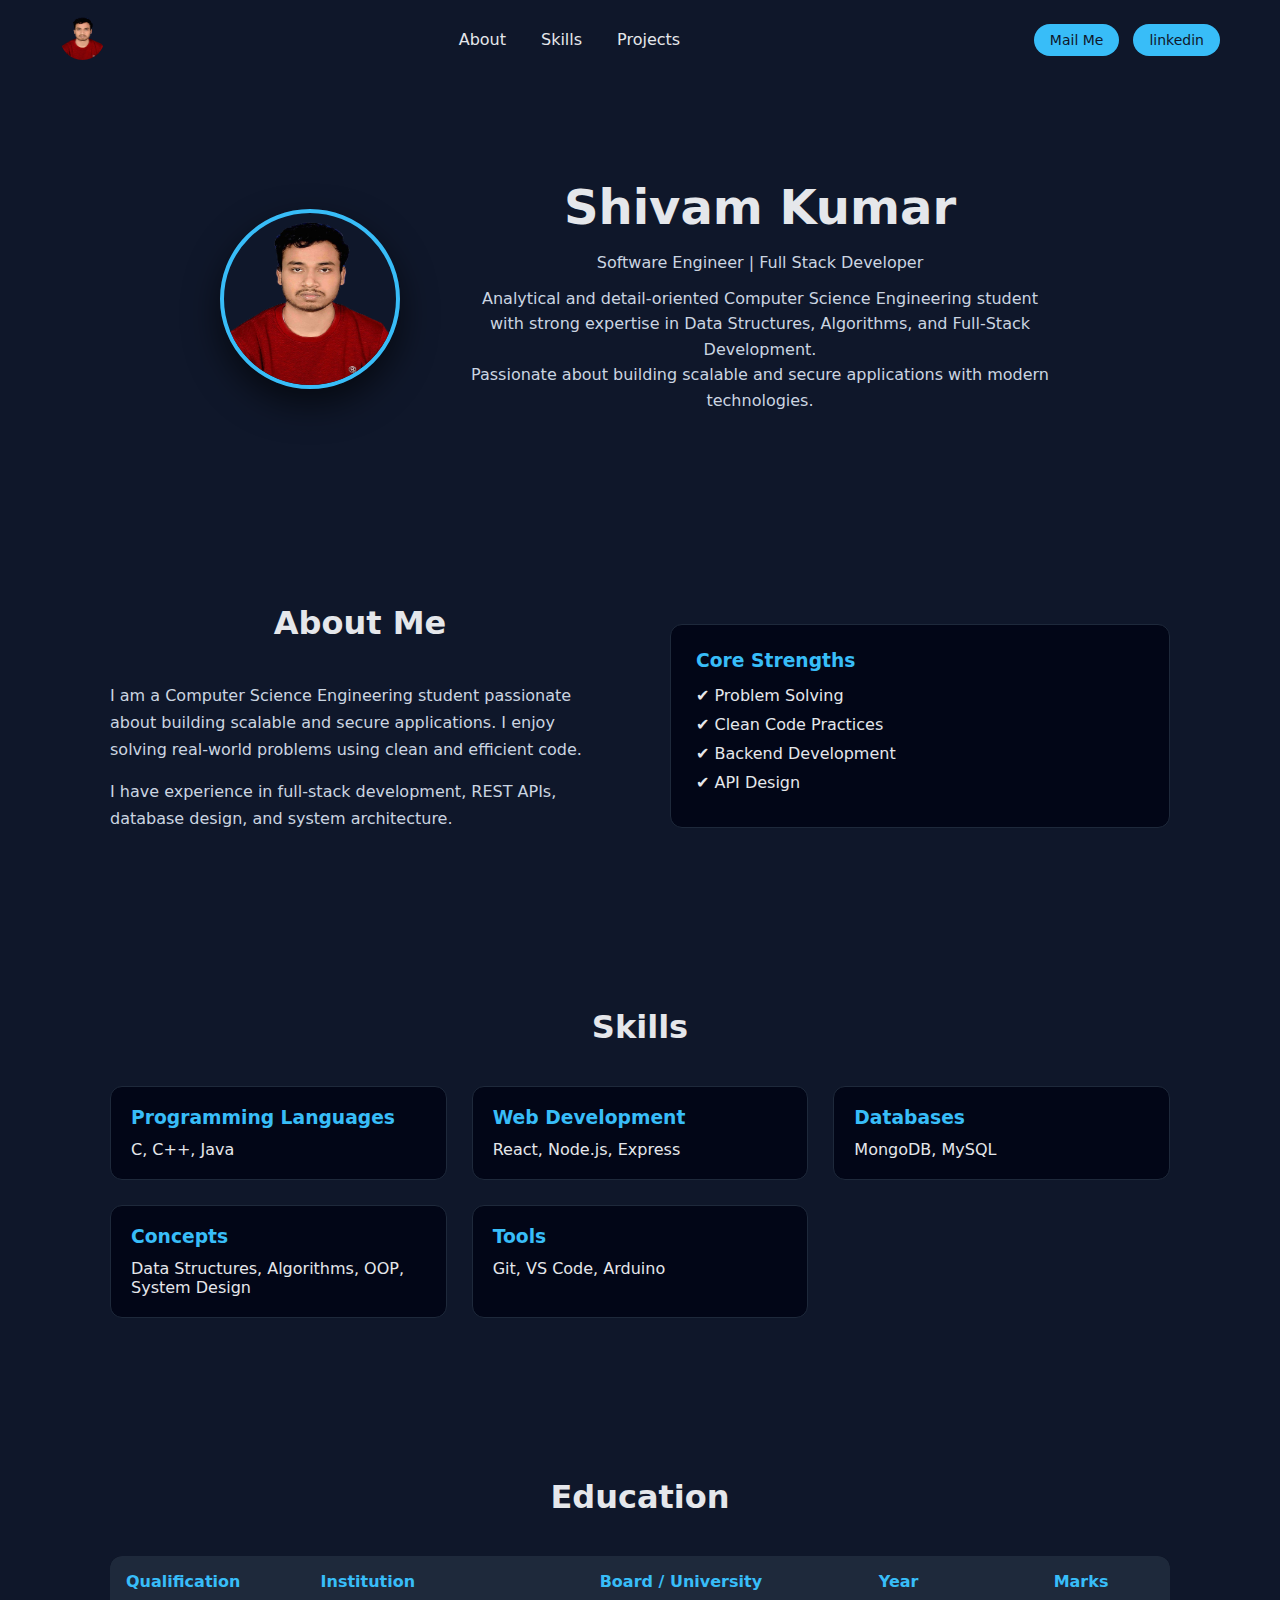
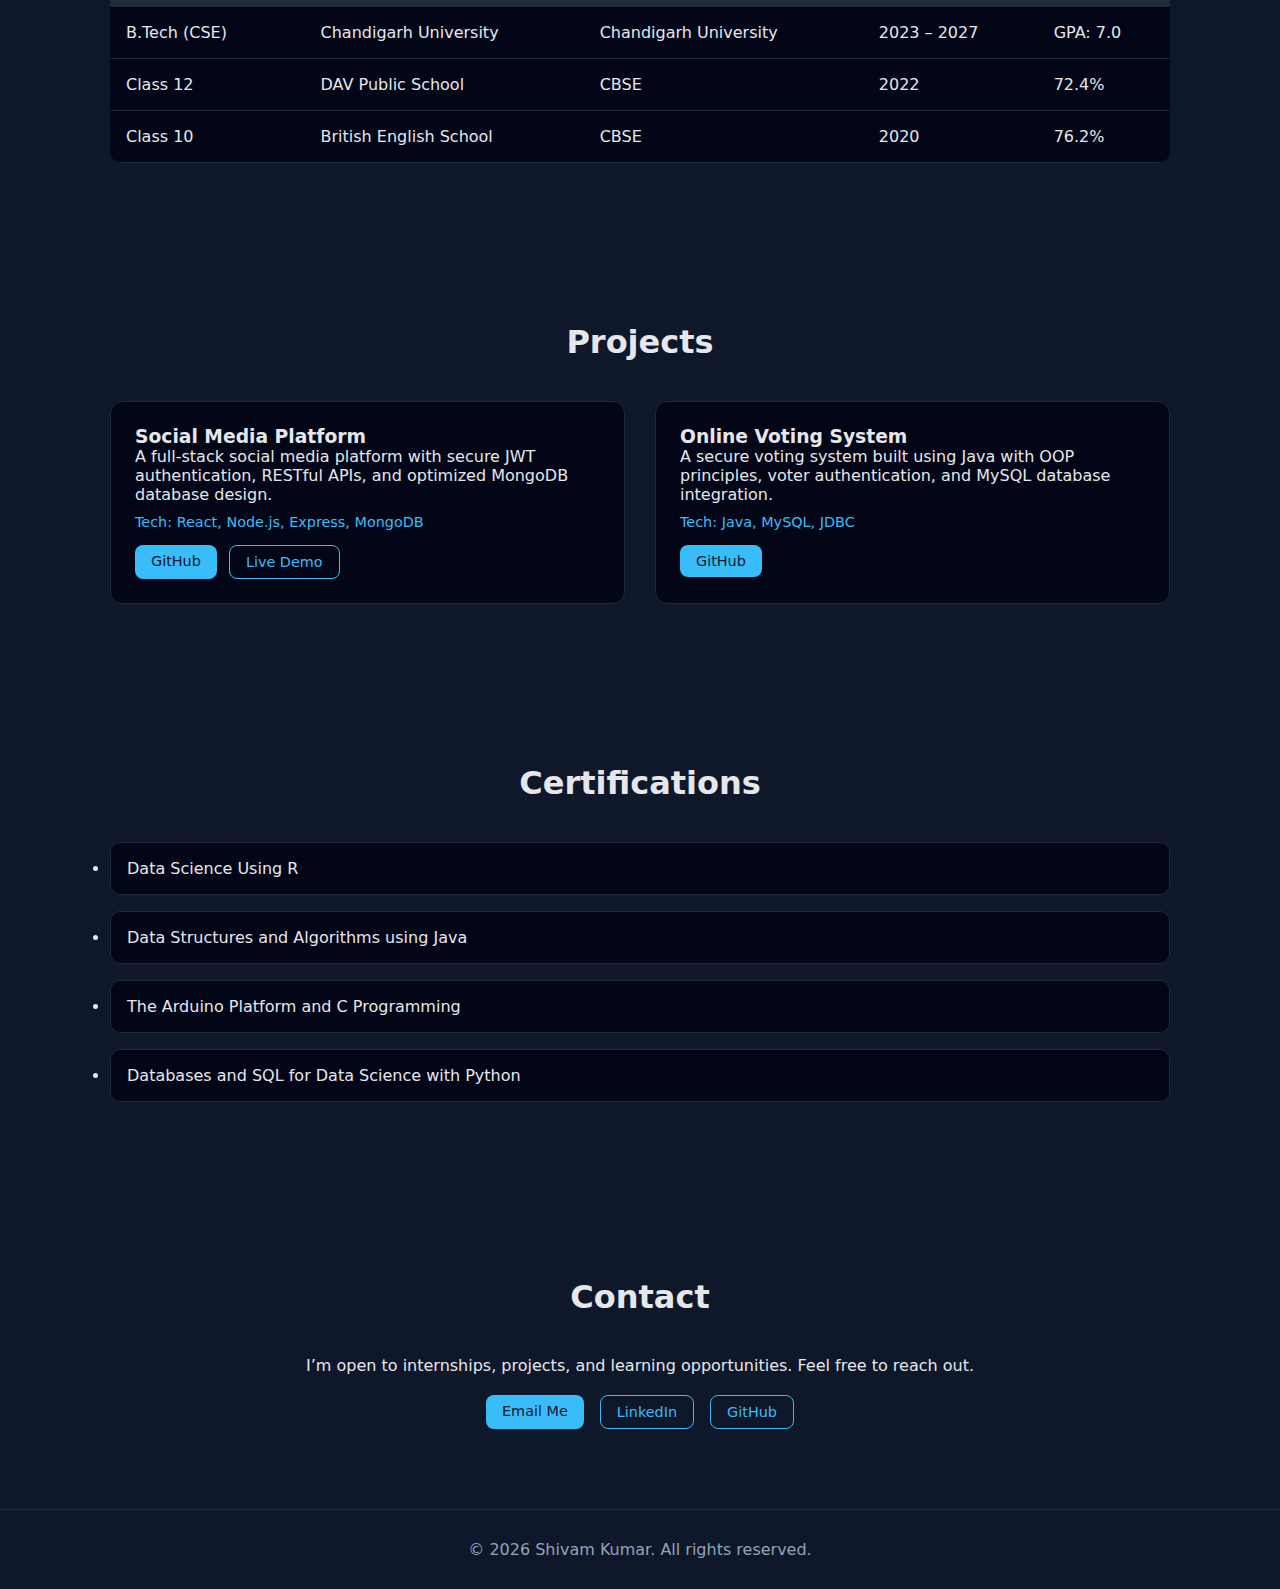
<file: index.html>
<!DOCTYPE html>
<html lang="en">
<head>
    <meta charset="UTF-8">
    <meta name="viewport" content="width=device-width, initial-scale=1.0">
    <title>Shivam Kumar</title>
    <link rel="stylesheet" href="style.css">
</head>
<body>
    <!-- Navigation -->
    <nav class="navigation">
        <div class="left">
            <img src="nav_logo.png" alt="" class="logo" height="2500px">
        </div>
        <div class="mid">
            <a href="#about" class="mid_items">About</a>
            <a href="#skills" class="mid_items">Skills</a>
            <a href="#projects" class="mid_items">Projects</a>
        </div>
        <div class="right">
            <a href="mailto:shivam40180@gmail.com">Mail Me</a>
            <a href="https://www.linkedin.com/in/shivam-kumar-5aba3828a" target="_blank">linkedin</a>
        </div>
    </nav>
    <!-- Hero Section -->
    <section class="hero">
        <div class="right">
            <img src="nav_logo.png" alt="error">
        </div>
        <div class="left">
            <h1>Shivam Kumar</h1>
            <p>Software Engineer | Full Stack Developer</p>
            <p>Analytical and detail-oriented Computer Science Engineering student  <br>with strong expertise in Data Structures, Algorithms, and Full-Stack Development. <br> Passionate about building scalable and secure applications with modern technologies.</p>
        </div>

    </section>
    <!-- About Section -->
<section class="about" id="about">
  <div class="about-container">

    <div class="about-left">
      <h2>About Me</h2>
      <p>
        I am a Computer Science Engineering student passionate about building
        scalable and secure applications. I enjoy solving real-world problems
        using clean and efficient code.
      </p>

      <p>
        I have experience in full-stack development, REST APIs,
        database design, and system architecture.
      </p>
    </div>

    <div class="about-right">
      <div class="about-card">
        <h3>Core Strengths</h3>
        <ul>
          <li>✔ Problem Solving</li>
          <li>✔ Clean Code Practices</li>
          <li>✔ Backend Development</li>
          <li>✔ API Design</li>
        </ul>
      </div>
    </div>

  </div>
</section>
     <section class="skills" id="skills">
  <h2>Skills</h2>

  <div class="skills-container">

    <div class="skill-card">
      <h3>Programming Languages</h3>
      <p>C, C++, Java</p>
    </div>

    <div class="skill-card">
      <h3>Web Development</h3>
      <p>React, Node.js, Express</p>
    </div>

    <div class="skill-card">
      <h3>Databases</h3>
      <p>MongoDB, MySQL</p>
    </div>

    <div class="skill-card">
      <h3>Concepts</h3>
      <p>Data Structures, Algorithms, OOP, System Design</p>
    </div>

    <div class="skill-card">
      <h3>Tools</h3>
      <p>Git, VS Code, Arduino</p>
    </div>

  </div>
</section>

        <section class="education">
  <h2>Education</h2>
  <div class="table-wrapper">
    <table>
      <thead>
        <tr>
          <th>Qualification</th>
          <th>Institution</th>
          <th>Board / University</th>
          <th>Year</th>
          <th>Marks</th>
        </tr>
      </thead>

      <tbody>
        <tr>
          <td>B.Tech (CSE)</td>
          <td>Chandigarh University</td>
          <td>Chandigarh University</td>
          <td>2023 – 2027</td>
          <td>GPA: 7.0</td>
        </tr>

        <tr>
          <td>Class 12</td>
          <td>DAV Public School</td>
          <td>CBSE</td>
          <td>2022</td>
          <td>72.4%</td>
        </tr>

        <tr>
          <td>Class 10</td>
          <td>British English School</td>
          <td>CBSE</td>
          <td>2020</td>
          <td>76.2%</td>
        </tr>
      </tbody>
    </table>
  </div>
</section>
<section class="projects" id="projects">
  <h2>Projects</h2>

  <div class="project-container">

    <div class="project-card">
      <h3>Social Media Platform</h3>
      <p>
        A full-stack social media platform with secure JWT authentication,
        RESTful APIs, and optimized MongoDB database design.
      </p>
      <p class="tech">Tech: React, Node.js, Express, MongoDB</p>
      <div class="buttons">
        <a href="#" class="btn">GitHub</a>
        <a href="#" class="btn-outline">Live Demo</a>
      </div>
    </div>

    <div class="project-card">
      <h3>Online Voting System</h3>
      <p>
        A secure voting system built using Java with OOP principles,
        voter authentication, and MySQL database integration.
      </p>
      <p class="tech">Tech: Java, MySQL, JDBC</p>
      <div class="buttons">
        <a href="#" class="btn">GitHub</a>
      </div>
    </div>

  </div>
</section>
<section class="certificates">
  <h2>Certifications</h2>

  <ul class="cert-list">
    <li>Data Science Using R</li>
    <li>Data Structures and Algorithms using Java</li>
    <li>The Arduino Platform and C Programming</li>
    <li>Databases and SQL for Data Science with Python</li>
  </ul>
</section>
<section class="contact">
  <h2>Contact</h2>

  <p>
    I’m open to internships, projects, and learning opportunities.
    Feel free to reach out.
  </p>

  <div class="contact-links">
    <a href="mailto:shivam40180@gmail.com" class="btn">Email Me</a>
    <a href="https://www.linkedin.com/in/shivam-kumar-5aba3828a" target="_blank" class="btn-outline">LinkedIn</a>
    <a href="https://github.com/shivam40180" target="_blank" class="btn-outline">GitHub</a>
  </div>
</section>
<footer class="footer">
  <p>
    © 2026 Shivam Kumar. All rights reserved. <br>
  </p>
</footer>
</body>
</html>
</file>
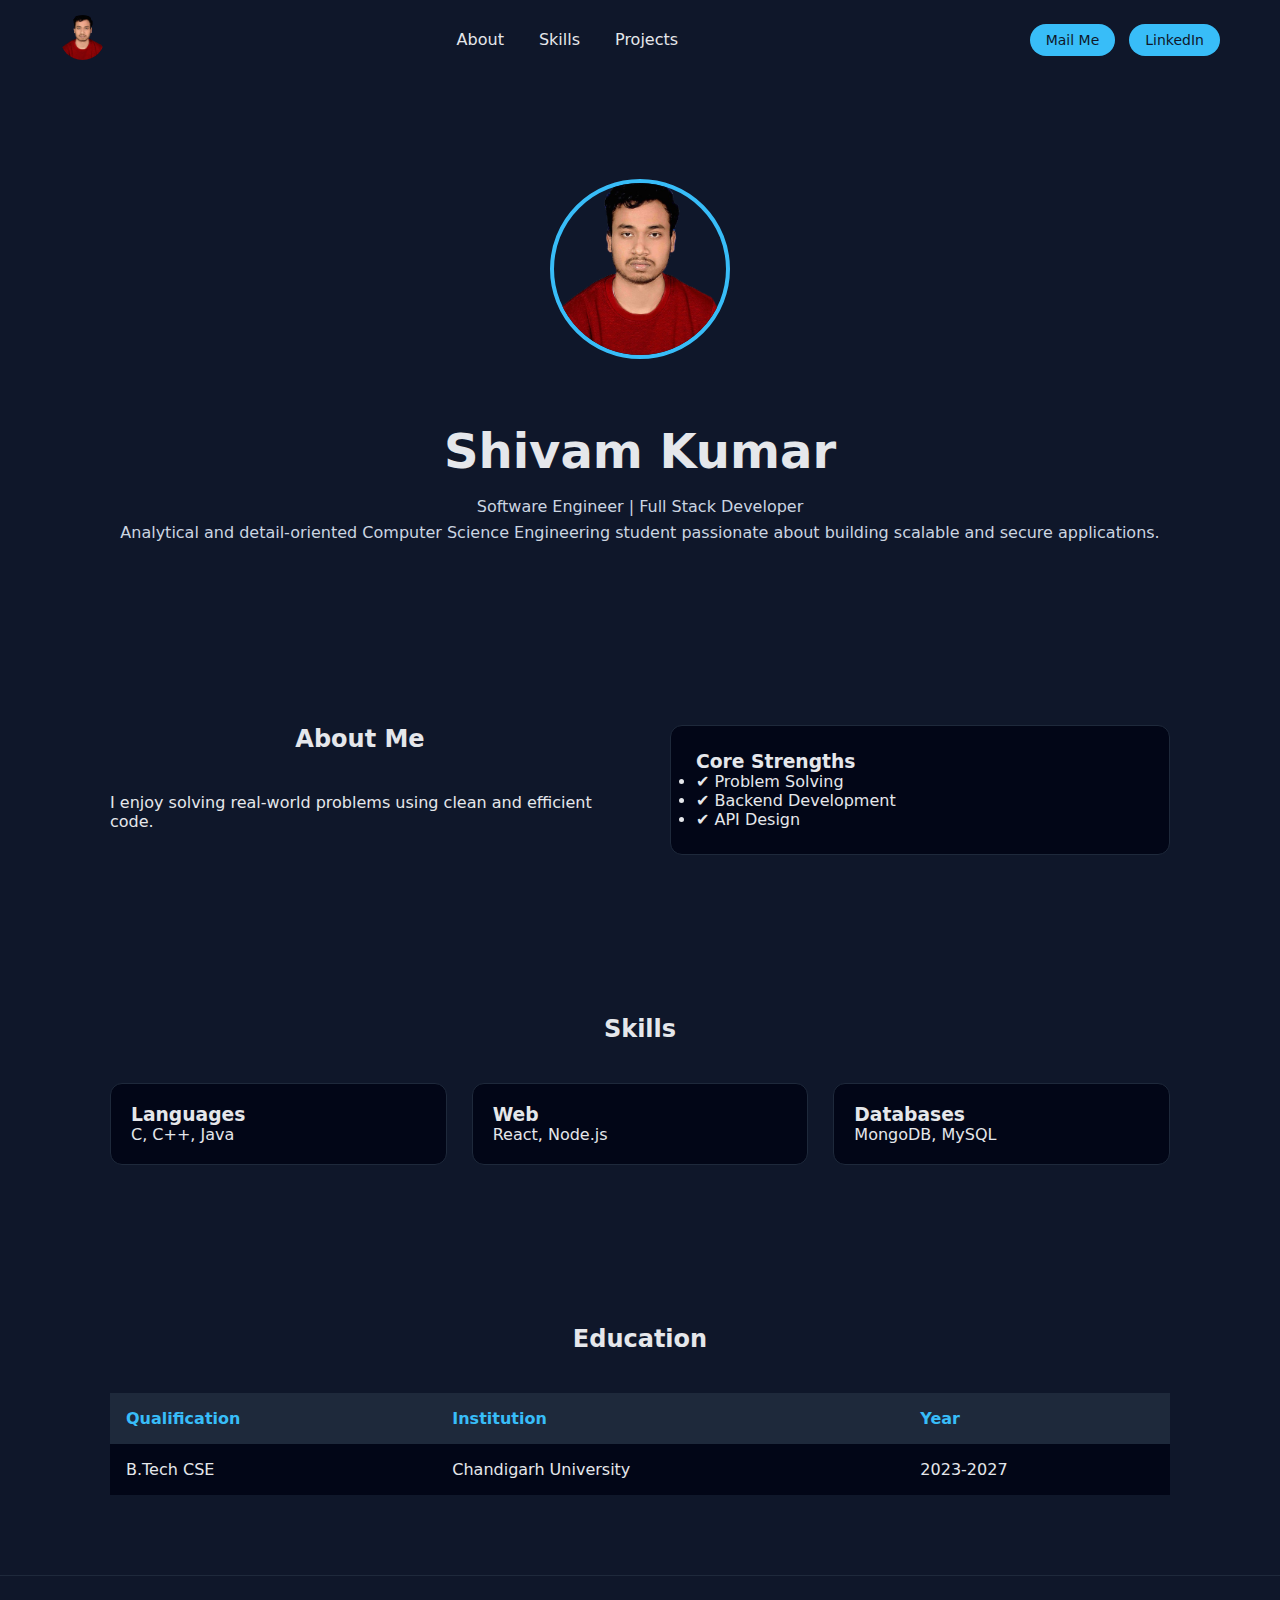
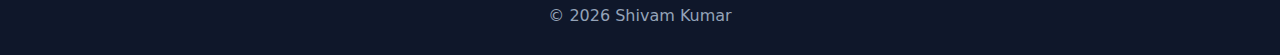
<file: index1.html>
<!DOCTYPE html>
<html lang="en">
<head>
<meta charset="UTF-8">
<meta name="viewport" content="width=device-width, initial-scale=1.0">
<title>Shivam Kumar</title>

<style>

/* ========== GLOBAL RESET ========== */
*{
    margin:0;
    padding:0;
    box-sizing:border-box;
    text-decoration:none;
}

html,body{
    overflow-x:hidden;
}

body{
    background:#0f172a;
    color:#e5e7eb;
    font-family:system-ui, sans-serif;
}

/* ========== NAVIGATION ========== */
.navigation{
    display:flex;
    justify-content:space-between;
    align-items:center;
    padding:15px 60px;
    flex-wrap:wrap;
}

.logo{
    width:45px;
    height:45px;
    border-radius:50%;
    object-fit:cover;
}

.mid{
    display:flex;
    gap:35px;
    flex-wrap:wrap;
}

.mid_items{
    color:#e5e7eb;
    transition:0.3s;
}

.mid_items:hover{
    color:#38bdf8;
}

.navigation .right{
    display:flex;
    gap:14px;
    flex-wrap:wrap;
}

.navigation .right a{
    background:#38bdf8;
    color:#0f172a;
    padding:8px 16px;
    border-radius:20px;
    font-size:14px;
}

/* ========== HERO ========== */
.hero{
    display:flex;
    justify-content:center;
    align-items:center;
    gap:60px;
    padding:100px 20px;
    flex-wrap:wrap;
    text-align:center;
}

.hero img{
    width:180px;
    height:180px;
    border-radius:50%;
    border:4px solid #38bdf8;
    object-fit:cover;
    max-width:100%;
}

.hero h1{
    font-size:3rem;
    margin-bottom:15px;
}

.hero p{
    color:#cbd5e1;
    line-height:1.6;
}

/* ========== SECTION COMMON ========== */
section{
    padding:80px 20px;
    max-width:1100px;
    margin:auto;
}

section h2{
    text-align:center;
    margin-bottom:40px;
}

/* ========== ABOUT ========== */
.about-container{
    display:flex;
    gap:60px;
    flex-wrap:wrap;
}

.about-left, .about-right{
    flex:1;
    min-width:280px;
}

.about-card{
    background:#020617;
    padding:25px;
    border-radius:12px;
    border:1px solid #1e293b;
}

/* ========== SKILLS ========== */
.skills-container{
    display:grid;
    grid-template-columns:repeat(auto-fit,minmax(250px,1fr));
    gap:25px;
}

.skill-card{
    background:#020617;
    padding:20px;
    border-radius:12px;
    border:1px solid #1e293b;
}

/* ========== EDUCATION ========== */
.table-wrapper{
    overflow-x:auto;
}

table{
    width:100%;
    border-collapse:collapse;
    background:#020617;
}

th,td{
    padding:16px;
    text-align:left;
    white-space:nowrap;
}

thead{
    background:#1e293b;
}

th{
    color:#38bdf8;
}

/* ========== PROJECTS ========== */
.project-container{
    display:grid;
    grid-template-columns:repeat(auto-fit,minmax(280px,1fr));
    gap:30px;
}

.project-card{
    background:#020617;
    padding:24px;
    border-radius:12px;
    border:1px solid #1e293b;
}

.tech{
    color:#38bdf8;
    margin:10px 0;
}

.buttons{
    display:flex;
    gap:12px;
    flex-wrap:wrap;
}

.btn{
    background:#38bdf8;
    color:#0f172a;
    padding:8px 16px;
    border-radius:8px;
}

.btn-outline{
    border:1px solid #38bdf8;
    color:#38bdf8;
    padding:8px 16px;
    border-radius:8px;
}

/* ========== CERTIFICATES ========== */
.cert-list li{
    background:#020617;
    padding:16px;
    border-radius:10px;
    margin-bottom:16px;
    border:1px solid #1e293b;
}

/* ========== CONTACT ========== */
.contact{
    text-align:center;
}

.contact-links{
    display:flex;
    justify-content:center;
    gap:16px;
    flex-wrap:wrap;
    margin-top:20px;
}

/* ========== FOOTER ========== */
.footer{
    text-align:center;
    padding:30px 20px;
    border-top:1px solid #1e293b;
    color:#94a3b8;
}

/* ========== MOBILE ========== */
@media(max-width:768px){

    .navigation{
        flex-direction:column;
        gap:15px;
        padding:20px;
    }

    .mid{
        justify-content:center;
        gap:20px;
    }

    .hero{
        padding:60px 20px;
    }

    .hero h1{
        font-size:2.2rem;
    }

    th,td{
        font-size:14px;
    }

}

</style>
</head>
<body>

<!-- Navigation -->
<nav class="navigation">
    <div>
        <img src="nav_logo.png" alt="Logo" class="logo">
    </div>

    <div class="mid">
        <a href="#about" class="mid_items">About</a>
        <a href="#skills" class="mid_items">Skills</a>
        <a href="#projects" class="mid_items">Projects</a>
    </div>

    <div class="right">
        <a href="mailto:shivam40180@gmail.com">Mail Me</a>
        <a href="https://www.linkedin.com/" target="_blank">LinkedIn</a>
    </div>
</nav>

<!-- Hero -->
<section class="hero">
    <div>
        <img src="nav_logo.png" alt="Profile">
    </div>
    <div>
        <h1>Shivam Kumar</h1>
        <p>Software Engineer | Full Stack Developer</p>
        <p>
            Analytical and detail-oriented Computer Science Engineering student
            passionate about building scalable and secure applications.
        </p>
    </div>
</section>

<!-- About -->
<section id="about">
    <div class="about-container">
        <div class="about-left">
            <h2>About Me</h2>
            <p>I enjoy solving real-world problems using clean and efficient code.</p>
        </div>
        <div class="about-right">
            <div class="about-card">
                <h3>Core Strengths</h3>
                <ul>
                    <li>✔ Problem Solving</li>
                    <li>✔ Backend Development</li>
                    <li>✔ API Design</li>
                </ul>
            </div>
        </div>
    </div>
</section>

<!-- Skills -->
<section id="skills">
    <h2>Skills</h2>
    <div class="skills-container">
        <div class="skill-card"><h3>Languages</h3><p>C, C++, Java</p></div>
        <div class="skill-card"><h3>Web</h3><p>React, Node.js</p></div>
        <div class="skill-card"><h3>Databases</h3><p>MongoDB, MySQL</p></div>
    </div>
</section>

<!-- Education -->
<section>
    <h2>Education</h2>
    <div class="table-wrapper">
        <table>
            <thead>
                <tr>
                    <th>Qualification</th>
                    <th>Institution</th>
                    <th>Year</th>
                </tr>
            </thead>
            <tbody>
                <tr>
                    <td>B.Tech CSE</td>
                    <td>Chandigarh University</td>
                    <td>2023-2027</td>
                </tr>
            </tbody>
        </table>
    </div>
</section>

<!-- Footer -->
<footer class="footer">
    © 2026 Shivam Kumar
</footer>

</body>
</html>
</file>
<file: style.css>
/* ========== GLOBAL RESET ========== */
* {
    padding: 0;
    margin: 0;
    box-sizing: border-box;
    text-decoration: none;
}

html, body {
    overflow-x: hidden;   /* Prevent horizontal scroll */
}

body {
    background-color: #0f172a;
    color: #e5e7eb;
    font-family: 'Inter', system-ui, sans-serif;
    scroll-behavior: smooth;
}

/* ========== NAVIGATION ========== */

.navigation {
    display: flex;
    justify-content: space-between;
    align-items: center;
    padding: 15px 60px;
    flex-wrap: wrap;
}

.logo {
    width: 45px;
    height: 45px;
    border-radius: 50%;
}

.mid {
    display: flex;
    gap: 35px;
    flex-wrap: wrap;
}

.mid_items {
    color: #e5e7eb;
    font-size: 16px;
    transition: 0.3s;
}

.mid_items:hover {
    color: #38bdf8;
}

.navigation .right {
    display: flex;
    gap: 14px;
    flex-wrap: wrap;
}

.navigation .right a {
    color: #0f172a;
    border-radius: 20px;
    padding: 8px 16px;
    background-color: #38bdf8;
    font-size: 14px;
    font-weight: 500;
    transition: 0.3s;
    white-space: nowrap;
}

.navigation .right a:hover {
    opacity: 0.85;
}

/* ========== HERO SECTION ========== */

.hero {
    display: flex;
    justify-content: center;
    align-items: center;
    gap: 60px;
    padding: 100px 20px;
    flex-wrap: wrap;
    text-align: center;
}

.hero .left {
    max-width: 600px;
}

.hero .left h1 {
    font-size: 3rem;
    margin-bottom: 15px;
}

.hero .left p {
    line-height: 1.6;
    margin-bottom: 10px;
    color: #cbd5e1;
}

.hero .right img {
    width: 180px;
    height: 180px;
    border-radius: 50%;
    border: 4px solid #38bdf8;
    box-shadow: 0 15px 35px rgba(0,0,0,0.6);
    max-width: 100%;
}

/* ========== SECTIONS COMMON ========== */

section {
    padding: 80px 20px;
    max-width: 1100px;
    margin: auto;
}

section h2 {
    font-size: 2rem;
    margin-bottom: 40px;
    text-align: center;
}

/* ========== ABOUT ========== */

.about-container {
    display: flex;
    gap: 60px;
    align-items: center;
    flex-wrap: wrap;
}

.about-left,
.about-right {
    flex: 1;
    min-width: 280px;
}

.about-left p {
    margin-bottom: 15px;
    line-height: 1.7;
    color: #cbd5e1;
}

.about-card {
    background: #020617;
    padding: 25px;
    border-radius: 12px;
    border: 1px solid #1e293b;
}

.about-card h3 {
    margin-bottom: 15px;
    color: #38bdf8;
}

.about-card ul {
    list-style: none;
}

.about-card li {
    margin-bottom: 10px;
}

/* ========== SKILLS ========== */

.skills-container {
    display: grid;
    grid-template-columns: repeat(auto-fit, minmax(250px, 1fr));
    gap: 25px;
}

.skill-card {
    background-color: #020617;
    padding: 20px;
    border-radius: 12px;
    border: 1px solid #1e293b;
    transition: 0.3s;
}

.skill-card:hover {
    transform: translateY(-6px);
    border-color: #38bdf8;
}

.skill-card h3 {
    margin-bottom: 12px;
    color: #38bdf8;
}

/* ========== EDUCATION (FIXED MOBILE OVERFLOW) ========== */

.table-wrapper {
    overflow-x: auto;
}

table {
    width: 100%;
    max-width: 100%;
    border-collapse: collapse;
    background-color: #020617;
    border-radius: 12px;
    overflow: hidden;
}

thead {
    background-color: #1e293b;
}

th, td {
    padding: 16px;
    text-align: left;
    white-space: nowrap;
}

th {
    color: #38bdf8;
}

tbody tr {
    border-bottom: 1px solid #1e293b;
}

tbody tr:hover {
    background-color: #111827;
}

/* ========== PROJECTS ========== */

.project-container {
    display: grid;
    grid-template-columns: repeat(auto-fit, minmax(280px, 1fr));
    gap: 30px;
}

.project-card {
    background-color: #020617;
    padding: 24px;
    border-radius: 12px;
    border: 1px solid #1e293b;
    transition: 0.3s;
}

.project-card:hover {
    transform: translateY(-6px);
    border-color: #38bdf8;
}

.tech {
    color: #38bdf8;
    font-size: 0.9rem;
    margin: 10px 0 15px;
}

.buttons {
    display: flex;
    gap: 12px;
    flex-wrap: wrap;
}

.btn {
    background-color: #38bdf8;
    color: #0f172a;
    padding: 8px 16px;
    border-radius: 8px;
    font-size: 0.9rem;
}

.btn-outline {
    border: 1px solid #38bdf8;
    color: #38bdf8;
    padding: 8px 16px;
    border-radius: 8px;
    font-size: 0.9rem;
}

/* ========== CERTIFICATES ========== */

.cert-list li {
    background-color: #020617;
    border: 1px solid #1e293b;
    padding: 16px;
    border-radius: 10px;
    margin-bottom: 16px;
}

/* ========== CONTACT ========== */

.contact {
    text-align: center;
}

.contact-links {
    display: flex;
    justify-content: center;
    gap: 16px;
    flex-wrap: wrap;
    margin-top: 20px;
}

/* ========== FOOTER ========== */

.footer {
    text-align: center;
    padding: 30px 20px;
    border-top: 1px solid #1e293b;
    color: #94a3b8;
}

.made-by {
    font-size: 0.8rem;
    color: #64748b;
}

/* ========== MOBILE RESPONSIVE ========== */

@media (max-width: 768px) {

    .navigation {
        flex-direction: column;
        gap: 15px;
        padding: 20px;
    }

    .mid {
        gap: 20px;
        justify-content: center;
    }

    .hero {
        flex-direction: column;
        padding: 60px 20px;
    }

    .hero .left h1 {
        font-size: 2.2rem;
    }

    section {
        padding: 60px 15px;
    }

    th, td {
        font-size: 14px;
    }
}
</file>
